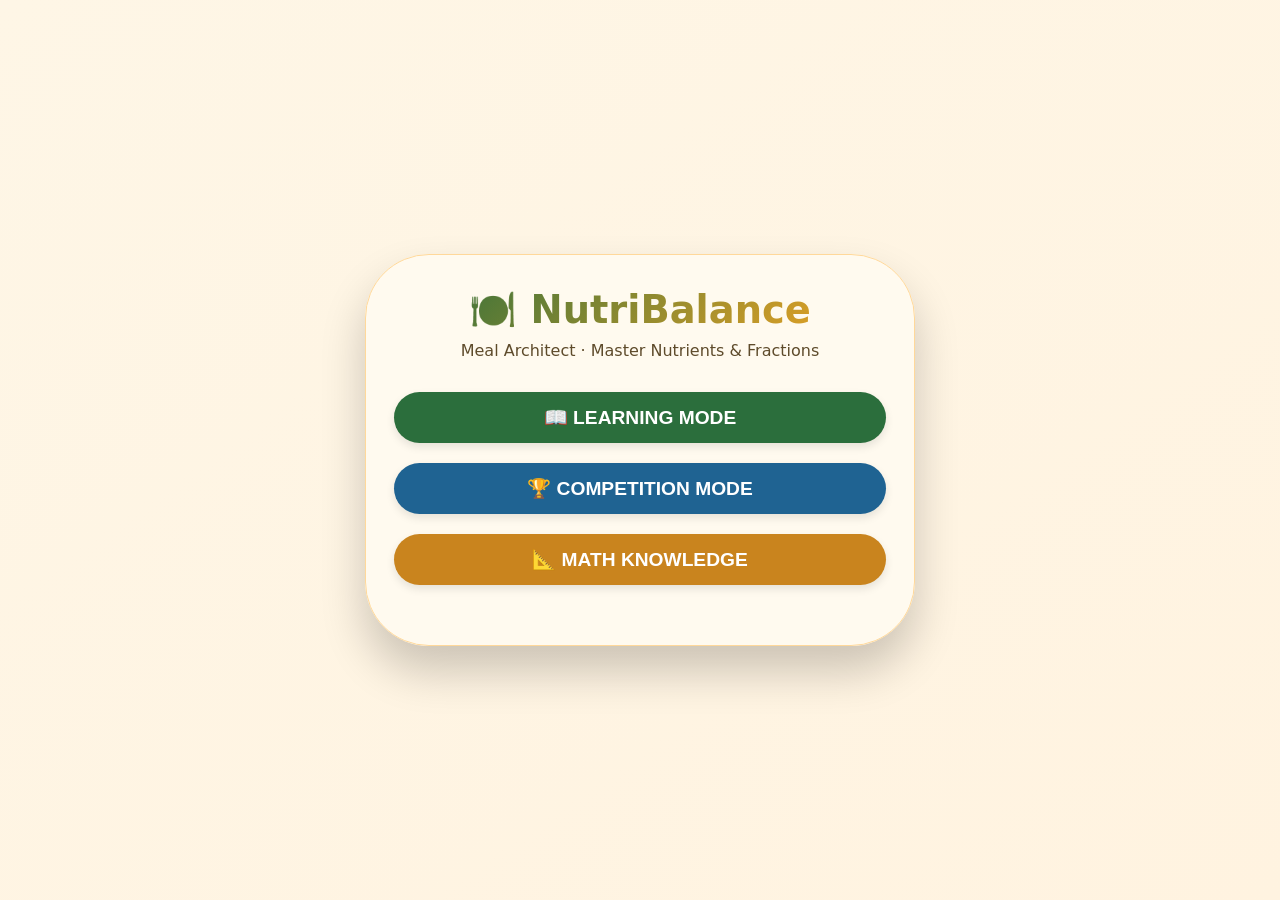
<file: Diet planer/index.html>
<!DOCTYPE html>
<html lang="en">
<head>
    <meta charset="UTF-8">
    <meta name="viewport" content="width=device-width, initial-scale=1.0, user-scalable=no">
    <title>NutriBalance | Meal Architect + Math Hub</title>
    <link rel="stylesheet" href="styles.css">
</head>
<body>

<!-- MENU SCREEN -->
<div id="menuScreen" class="screen menu-screen">
    <div class="menu-card">
        <h1>🍽️ NutriBalance</h1>
        <div class="menu-sub">Meal Architect · Master Nutrients & Fractions</div>
        <div class="menu-buttons">
            <button id="learningModeBtn" class="menu-btn">📖 LEARNING MODE</button>
            <button id="competitionModeBtn" class="menu-btn competition">🏆 COMPETITION MODE</button>
            <button id="knowledgeMenuBtn" class="menu-btn knowledge">📐 MATH KNOWLEDGE</button>
        </div>
        
    </div>
</div>

<!-- GAME CONTAINER -->
<div id="gameContainer" class="screen game-container hidden">
    <div class="top-bar">
        <div class="mode-badge" id="modeBadge">📘 LEARNING MODE</div>
        <button id="quitGameBtn" class="quit-game-btn">Quit Game</button>
    </div>
    <h1>🍽️ NutriBalance · Meal Architect</h1>
    <div class="sub">
        <h4>Rule:</h4> 
        🎯 Total plate capacity = <strong>1000g</strong>. Each part weighs <strong>1000 / totalParts</strong> grams.<br>
        Nutritional values below are <strong>per 100g</strong>. When you add one part, you add that weight × (value/100).<br>
        Drag food onto plate / use +/- to match EXACT protein, carbs & fat! 
    </div>
    <div class="dashboard">
        <div class="stats-panel">
            <div class="target-info">🎯 TARGET NUTRIENTS (exact match)</div>
            <div class="histogram" id="histogramContainer"></div>
        </div>
        <div class="plate-section">
            <button id="hintBtn" class="hint-btn">?</button>
            <div class="plate-title">🍛 YOUR PLATE</div>
            <canvas id="plateCanvas" width="400" height="400" style="width:100%; max-width:280px; height:auto; aspect-ratio:1/1"></canvas>
            <div class="plate-info">
                🍽️ Total parts: <strong id="totalPartsDisplay">6</strong> | Used: <span id="usedParts">0</span>/<span id="maxPartsSpan">6</span>
            </div>
            <div class="parts-control">
                <button id="decreasePartsBtn">−</button>
                <span id="partsValue">6</span>
                <button id="increasePartsBtn">+</button>
            </div>
            <div id="feedbackMsg" class="feedback-inside">✨ Drag food onto plate or use +/- to build your meal.</div>
        </div>
        <div class="food-pool">
            <h3>🥗 Today's Ingredients</h3>
            <div id="foodCardsContainer" class="food-cards"></div>
            <div class="nutrition-table">
                <h4>📊 Nutritional values (per 100g)</h4>
                <table id="nutrientTable"><thead><tr><th>Food</th><th>Protein (g)</th><th>Carbs (g)</th><th>Fat (g)</th></td></thead><tbody id="nutrientTableBody"></tbody></table>
            </div>
            <div class="reset-btn-container">
                <button id="resetLevelBtn" class="reset-btn">🔄 New Level / Reset</button>
            </div>
        </div>
    </div>
</div>

<!-- MATH KNOWLEDGE SCREEN (unchanged) -->
<div id="knowledgeScreen" class="screen knowledge-screen hidden">
    <div class="knowledge-header-bar">
        <h2>📐 Math behind NutriBalance</h2>
        <button id="quitKnowledgeBtn" class="quit-knowledge-btn">🏠 Back to Menu</button>
    </div>
    <div class="knowledge-card">
        <h3>🥧 1. Pie Chart</h3>
        <div class="concept-description">A <strong>pie chart</strong> is a circular graph divided into slices to illustrate numerical proportions...</div>
        <div class="examples-grid">
            <div class="example-box"><div class="example-title">🌍 General Pie Chart: Atmospheric Gases</div><div style="display:flex;flex-direction:column;align-items:center;"><canvas id="generalPieCanvas" width="180" height="180" style="background:#f2e0c0;border-radius:50%;width:180px;height:180px;"></canvas><div id="generalPieLegend" class="pie-legend"></div></div></div>
            <div class="example-box"><div class="example-title">🎮 In NutriBalance: Your Plate</div><div style="display:flex;flex-direction:column;align-items:center;"><canvas id="gamePlateDemo" width="160" height="160" style="background:#f2e0c0;border-radius:50%;width:160px;height:160px;"></canvas><div id="gamePieLegend" class="pie-legend"></div></div></div>
        </div>
        <div class="game-context">🎮 <strong>In NutriBalance:</strong> The plate is a real‑time pie chart...</div>
    </div>
    <div class="knowledge-card">
        <h3>📊 2. Histogram (Bar Chart)</h3>
        <div class="concept-description">A <strong>histogram/bar chart</strong> uses bars to compare quantities...</div>
        <div class="examples-grid">
            <div class="example-box"><div class="example-title">💼 General Histogram (Vertical)</div><div id="generalHistogram" class="vertical-histogram"></div></div>
            <div class="example-box"><div class="example-title">🎮 In NutriBalance: Horizontal Histogram</div><div id="gameHistogramDemo" class="horizontal-histogram"></div></div>
        </div>
        <div class="game-context">🎮 <strong>In the game:</strong> The histogram updates dynamically in horizontal orientation...</div>
    </div>
    <div class="knowledge-card"><h3>🧩 Bonus: Ratio & Fractions</h3><div class="concept-description">After a perfect meal, enter the simplest ratio of portions (e.g., 2:1:3) using GCD.</div><div class="math-highlight" style="background:#e7dcc0;border-radius:28px;padding:16px;">📐 Example: portions [4,2,2] → GCD = 2 → simplified ratio <strong>2:1:1</strong>.</div></div>
</div>
<script src="scripts.js"></script>
</body>
</html>
</file>
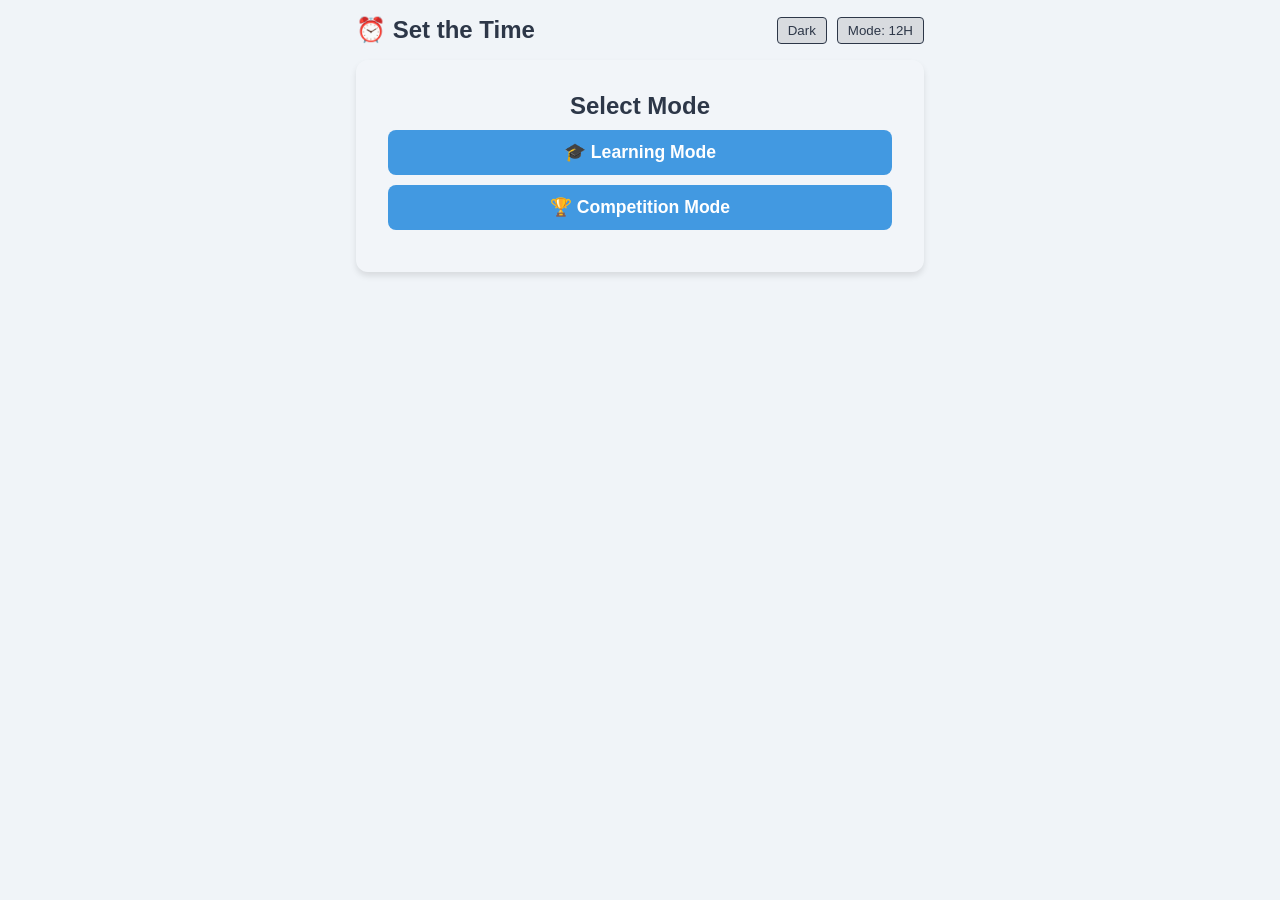
<file: set_the_time/index.html>
<!DOCTYPE html>
<html lang="en">
<head>
    <meta charset="UTF-8">
    <meta name="viewport" content="width=device-width, initial-scale=1.0">
    <title>Set the Time</title>
    <link rel="stylesheet" href="styles.css">
</head>
<body>
    <div class="game-container">
        <header class="game-header">
            <h1>⏰ Set the Time</h1>
            <div class="settings-bar">
                <button id="themeToggle" class="btn-small">Dark</button>
                <button id="formatToggle" class="btn-small">Mode: 12H</button>
            </div>
        </header>

        <!-- Main Menu -->
        <div id="mainMenu" class="screen active">
            <div class="menu-card">
                <h2>Select Mode</h2>
                <button class="btn-primary" onclick="game.startLearningMode()">🎓 Learning Mode</button>
                <button class="btn-primary" onclick="game.startCompetitionMode()">🏆 Competition Mode</button>
                <div class="difficulty-select" id="difficultySelect" style="display:none; margin-top: 15px;">
                    <label>Time Format:</label>
                    <select id="formatSelect">
                        <option value="12">12 Hour (AM/PM)</option>
                        <option value="24">24 Hour</option>
                        <option value="mixed">Mixed Random</option>
                    </select>
                </div>
            </div>
        </div>

        <!-- Game Screen -->
        <div id="gameScreen" class="screen">
            <div class="game-info">
                <span id="modeDisplay">Mode: Learning</span>
                <span id="roundDisplay">Round: 1/10</span>
                <span id="timerDisplay" style="display:none;">Time: 30s</span>
                <span id="scoreDisplay">Score: 0</span>
            </div>

            <div class="instruction-box">
                <div id="targetInstruction" class="instruction">Set the clock to:</div>
                <div id="targetTimeText" class="target-time-display">--:--</div>
            </div>

            <div class="clock-wrapper">
                <canvas id="clockCanvas" width="320" height="320"></canvas>

                <!-- Interactive Sun/Moon Toggle -->
                <div id="ampmToggleContainer" class="ampm-toggle-container">
                    <label class="toggle-label">Set Time of Day</label>
                    <div class="toggle-switch">
                        <input type="checkbox" id="ampmCheckbox">
                        <span class="slider round">
                            
                        </span>
                    </div>
                    <div class="toggle-hint" id="toggleHint">AM / Day</div>
                </div>
            </div>
	    </br>
	    </br>

            <div class="controls">
                <button id="checkBtn" class="btn-success">Check Answer</button>
                <button id="nextBtn" class="btn-primary" style="display:none;">Next Round</button>
                <button id="quitBtn" class="btn-danger">Quit</button>
            </div>

            <div id="feedback" class="feedback"></div>
        </div>

        <!-- Results Screen -->
        <div id="resultsScreen" class="screen">
            <div class="menu-card">
                <h2>Game Over!</h2>
                <p class="final-score">Final Score: <span id="finalScoreVal">0</span></p>
                <p>Correct: <span id="correctCount">0</span>/10</p>
                <button class="btn-primary" onclick="location.reload()">Play Again</button>
            </div>
        </div>
    </div>

    <script src="script.js"></script>
</body>
</html>
</file>
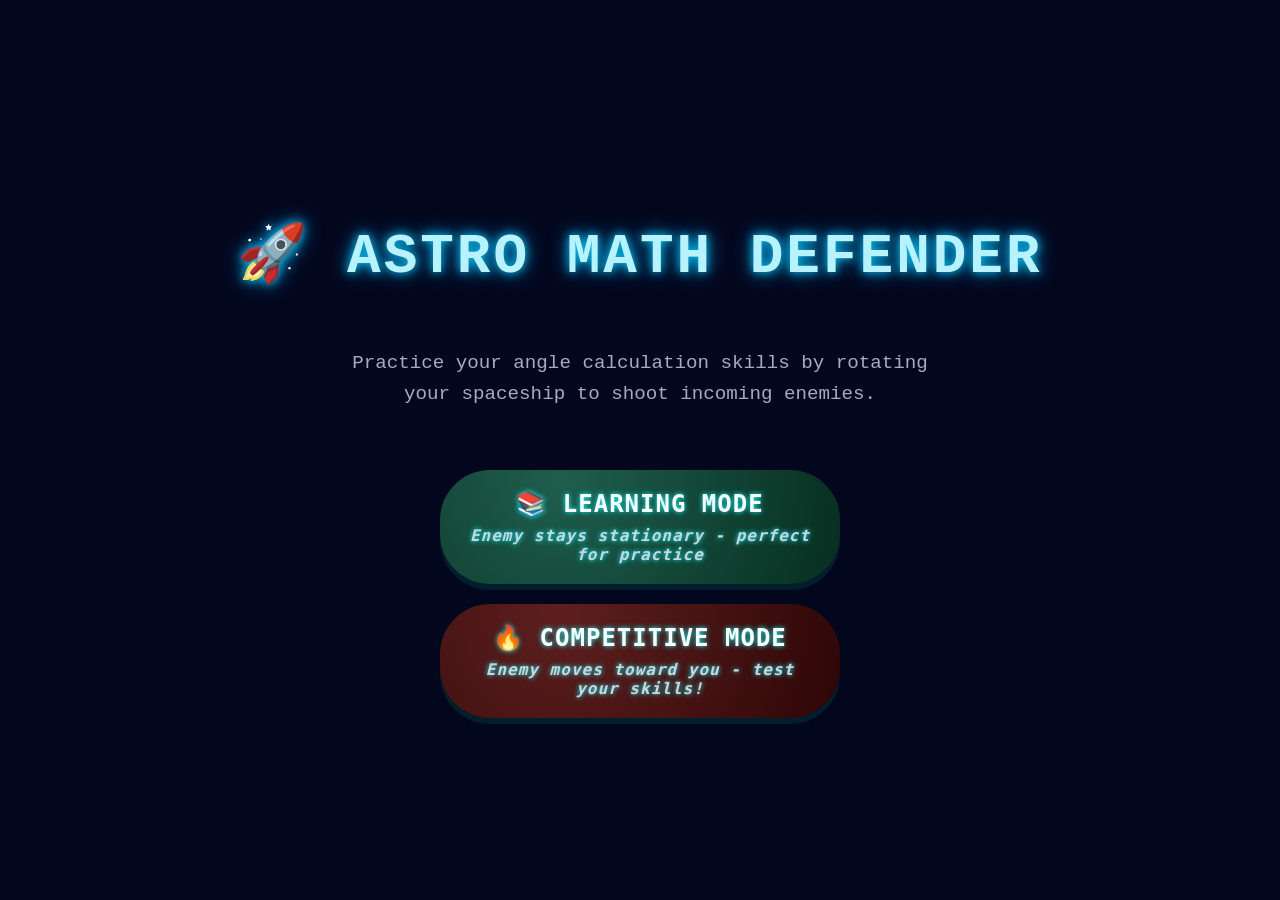
<file: space_fight/index.html>
<!DOCTYPE html>
<html lang="en">
<head>
    <meta charset="UTF-8">
    <meta name="viewport" content="width=device-width, initial-scale=1.0, user-scalable=no, viewport-fit=cover">
    <title>Astro Math Defender | Angle Shooter</title>
    <link rel="stylesheet" href="styles.css">
</head>
<body>
<!-- Main Menu -->
<div class="main-menu" id="mainMenu">
    <h1 class="title">🚀 ASTRO MATH DEFENDER</h1>
    <p class="subtitle">Practice your angle calculation skills by rotating your spaceship to shoot incoming enemies.</p>
    
    <div class="mode-buttons">
        <button id="learningModeBtn" class="mode-btn learning-btn">
            📚 LEARNING MODE
            <div class="mode-description">Enemy stays stationary - perfect for practice</div>
        </button>
        <button id="competitiveModeBtn" class="mode-btn competitive-btn">
            🔥 COMPETITIVE MODE
            <div class="mode-description">Enemy moves toward you - test your skills!</div>
        </button>
    </div>
</div>

<!-- Game Container -->
<div class="game-container" id="gameContainer">
    <!-- Canvas area: fills remaining vertical space -->
    <div class="canvas-wrapper">
        <canvas id="gameCanvas" width="1000" height="700"></canvas>
    </div>

    <!-- Bottom bar with stats - CENTER ALIGNED -->
    <div class="info-panel">
        <div class="stat">🎯 SCORE <span id="scoreValue">0</span></div>
        <div class="stat">🔫 AMMO <span id="ammoValue">6</span></div>
        <div class="angles-row">
            <div class="stat">🛸 SHIP <span id="playerAngleUI">0°</span></div>
            <div class="stat">👾 ENEMY <span id="enemyAngleUI">---</span></div>
        </div>
        <button id="restartButton" class="angle-btn restart-btn">🔄 RESTART</button>
    </div>

    <!-- MCQ Buttons area -->
    <div id="optionsContainer" class="options-area"></div>
    <div id="feedbackMsg"></div>
</div>
<script src="script.js"></script>
</body>
</html>
</file>
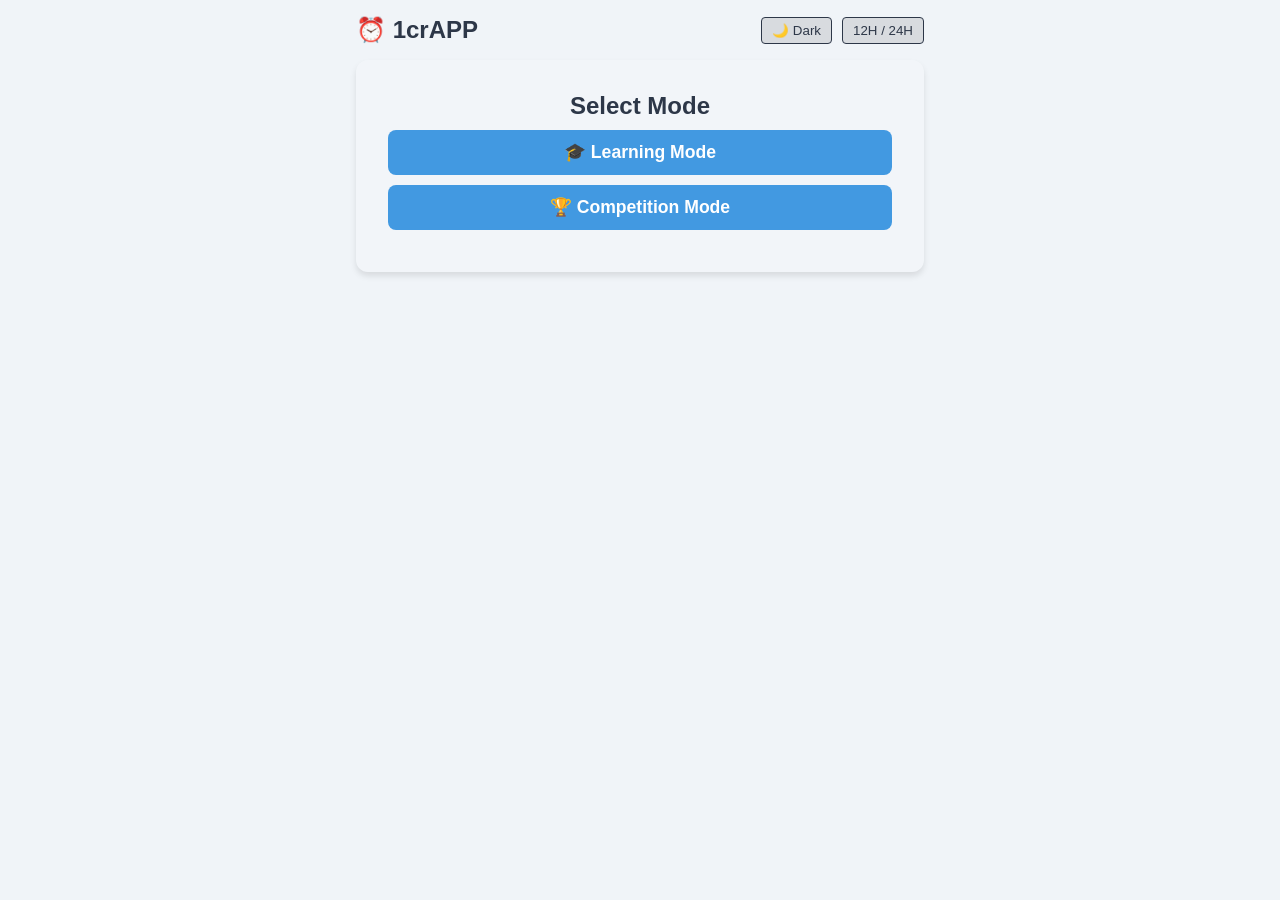
<file: tell_the_time/index.html>
<!DOCTYPE html>
<html lang="en">
<head>
    <meta charset="UTF-8">
    <meta name="viewport" content="width=device-width, initial-scale=1.0">
    <title>1crAPP - Clock Master</title>
    <link rel="stylesheet" href="styles.css">
</head>
<body>
    <div class="game-container">
        <!-- Header -->
        <header class="game-header">
            <h1>⏰ 1crAPP</h1>
            <div class="settings-bar">
                <button id="themeToggle" class="btn-small">🌙 Dark</button>
                <button id="formatToggle" class="btn-small">12H / 24H</button>
            </div>
        </header>

        <!-- Main Menu -->
        <div id="mainMenu" class="screen active">
            <div class="menu-card">
                <h2>Select Mode</h2>
                <button class="btn-primary" onclick="game.startLearningMode()">🎓 Learning Mode</button>
                <button class="btn-primary" onclick="game.startCompetitionMode()">🏆 Competition Mode</button>
                <div class="difficulty-select" id="difficultySelect" style="display:none; margin-top: 15px;">
                    <label>Difficulty:</label>
                    <select id="difficultyLevel">
                        <option value="easy">Easy (Hours & Minutes)</option>
                        <option value="medium">Medium (With Seconds)</option>
                        <option value="hard">Hard (Random & Fast)</option>
                    </select>
                </div>
            </div>
        </div>

        <!-- Game Screen -->
        <div id="gameScreen" class="screen">
            <div class="game-info">
                <span id="modeDisplay">Mode: Learning</span>
                <span id="roundDisplay">Round: 1/10</span>
                <span id="timerDisplay" style="display:none;">Time: 30s</span>
                <span id="scoreDisplay">Score: 0</span>
            </div>

            <div class="clock-wrapper">
                <canvas id="clockCanvas" width="320" height="320"></canvas>
                
                <div class="ampm-indicator-container">
                    <canvas id="skyCanvas" width="200" height="200"></canvas>
                    <div class="direction-label label-e">E</div>
                    <div class="direction-label label-w">W</div>
                    <div id="celestialBody" class="celestial-body">☀️</div>
                </div>
            </div>

            <div id="targetInstruction" class="instruction">Set the clock to:</div>

            <!-- Slider Input Area -->
            <div class="input-area">
                <div class="roller-group">
                    <div class="roller-label">HH</div>
                    <div class="roller-window" id="hourRoller">
                        <div class="roller-highlight"></div>
                        <div class="roller-track"></div>
                    </div>
                </div>
                
                <div class="separator">:</div>

                <div class="roller-group">
                    <div class="roller-label">MM</div>
                    <div class="roller-window" id="minuteRoller">
                        <div class="roller-highlight"></div>
                        <div class="roller-track"></div>
                    </div>
                </div>

                <div class="roller-group" id="ampmGroup" style="display:none;">
                    <div class="roller-label">AM/PM</div>
                    <div class="roller-window" id="ampmRoller">
                        <div class="roller-highlight"></div>
                        <div class="roller-track"></div>
                    </div>
                </div>
            </div>
            <p class="hint">Drag up/down or use mouse wheel</p>

            <div class="controls">
                <button id="checkBtn" class="btn-success">Check Answer</button>
                <button id="nextBtn" class="btn-primary" style="display:none;">Next Round</button>
                <button id="quitBtn" class="btn-danger">Quit</button>
            </div>
            
            <div id="feedback" class="feedback"></div>
        </div>

        <!-- Results Screen -->
        <div id="resultsScreen" class="screen">
            <div class="menu-card">
                <h2>Game Over!</h2>
                <p class="final-score">Final Score: <span id="finalScoreVal">0</span></p>
                <p>Correct: <span id="correctCount">0</span>/10</p>
                <button class="btn-primary" onclick="location.reload()">Play Again</button>
            </div>
        </div>
    </div>

    <script src="script.js"></script>
</body>
</html>
</file>
<file: Diet planer/styles.css>
* {
            user-select: none;
            box-sizing: border-box;
            margin: 0;
            padding: 0;
        }

        body {
            background: #0a0f1e;
            font-family: 'Segoe UI', 'Poppins', system-ui, sans-serif;
            height: 100vh;
            width: 100vw;
            overflow: hidden;
            display: flex;
            justify-content: center;
            align-items: center;
            touch-action: pan-y pinch-zoom;
        }

        /* ---------- COMMON SCREEN STYLES ---------- */
        .screen {
            width: 100%;
            height: 100%;
            overflow-y: auto;
            display: flex;
            flex-direction: column;
            background: #fef9e6;
        }
        .hidden {
            display: none !important;
        }

        /* ---------- MENU SCREEN ---------- */
        .menu-screen {
            background: linear-gradient(145deg, #fef6e6 0%, #fff3e0 100%);
            justify-content: center;
            align-items: center;
        }
        .menu-card {
            background: rgba(255,250,240,0.95);
            backdrop-filter: blur(4px);
            border-radius: 64px;
            padding: 32px 28px;
            max-width: 550px;
            width: 90%;
            text-align: center;
            box-shadow: 0 25px 45px rgba(0,0,0,0.2);
            border: 1px solid #ffd89a;
            margin: auto;
        }
        .menu-card h1 {
            font-size: 2.4rem;
            background: linear-gradient(135deg, #2b6e3c, #f5a623);
            -webkit-background-clip: text;
            background-clip: text;
            color: transparent;
            margin-bottom: 8px;
        }
        .menu-sub {
            color: #5e4b2b;
            margin-bottom: 32px;
            font-weight: 500;
        }
        .menu-buttons {
            display: flex;
            flex-direction: column;
            gap: 20px;
            margin: 28px 0;
        }
        .menu-btn {
            background: #2b6e3c;
            border: none;
            padding: 14px 24px;
            border-radius: 60px;
            font-size: 1.2rem;
            font-weight: bold;
            color: white;
            cursor: pointer;
            transition: 0.1s;
            box-shadow: 0 4px 8px rgba(0,0,0,0.1);
        }
        .menu-btn:active { transform: scale(0.97); }
        .menu-btn.knowledge {
            background: #c9841e;
        }
        .menu-btn.competition {
            background: #1f6392;
        }
        .info-note {
            margin-top: 24px;
            font-size: 0.8rem;
            color: #886e44;
        }

        /* ---------- GAME CONTAINER (shared for learning/competition) ---------- */
        .game-container {
            padding: 16px 24px;
            gap: 16px;
            position: relative;
        }
        .top-bar {
            display: flex;
            justify-content: space-between;
            align-items: center;
            margin-bottom: 8px;
        }
        .quit-game-btn {
            background: #d48c54;
            border: none;
            padding: 8px 20px;
            border-radius: 40px;
            font-weight: bold;
            color: white;
            font-size: 1rem;
            cursor: pointer;
            box-shadow: 0 2px 5px rgba(0,0,0,0.2);
        }
        .mode-badge {
            background: #f5e2c1;
            padding: 6px 18px;
            border-radius: 60px;
            font-weight: bold;
            color: #8b5a2b;
        }
        .dashboard {
            display: flex;
            flex-wrap: wrap;
            gap: 20px;
            flex: 1;
            min-height: 0;
        }
        .stats-panel {
            flex: 1.2;
            min-width: 260px;
            background: #fef2e2;
            border-radius: 32px;
            padding: 18px;
            box-shadow: 0 4px 12px rgba(0,0,0,0.1);
            overflow-y: auto;
            display: flex;
            flex-direction: column;
        }
        .plate-section {
            flex: 1.2;
            min-width: 280px;
            background: #fff6e8;
            border-radius: 40px;
            padding: 16px;
            box-shadow: 0 4px 12px rgba(0,0,0,0.1);
            text-align: center;
            display: flex;
            flex-direction: column;
            align-items: center;
            position: relative;
        }
        .plate-title {
            font-weight: bold;
            font-size: 1.2rem;
            margin-bottom: 12px;
            color: #4a2e1e;
        }
        .hint-btn {
            position: absolute;
            top: 12px;
            right: 16px;
            background: #ffbb77;
            border: none;
            width: 30px;
            height: 30px;
            border-radius: 50%;
            font-size: 1.1rem;
            font-weight: bold;
            cursor: pointer;
            color: #4a2e1e;
            display: flex;
            align-items: center;
            justify-content: center;
            box-shadow: 0 2px 5px rgba(0,0,0,0.2);
        }
        canvas#plateCanvas {
            background: #f2e0c0;
            border-radius: 50%;
            box-shadow: 0 8px 20px rgba(0,0,0,0.2);
            width: 100%;
            max-width: 280px;
            height: auto;
            cursor: default;
            touch-action: none;
        }
        .plate-info {
            margin-top: 12px;
            font-size: 0.85rem;
            background: #e9dfc7;
            display: inline-block;
            padding: 4px 16px;
            border-radius: 30px;
            color: #3c2a1f;
        }
        .parts-control {
            display: flex;
            align-items: center;
            justify-content: center;
            gap: 12px;
            margin-top: 12px;
            background: #f0e5d2;
            border-radius: 60px;
            padding: 4px 12px;
        }
        .parts-control button {
            background: #ffbb77;
            border: none;
            width: 34px;
            height: 34px;
            font-size: 1.3rem;
            font-weight: bold;
            border-radius: 40px;
            cursor: pointer;
            color: #4a2e1e;
        }
        .parts-control span {
            font-weight: bold;
            font-size: 1.2rem;
            min-width: 36px;
        }
        .feedback-inside {
            margin-top: auto;
            text-align: center;
            font-weight: bold;
            background: #e7dbbc;
            padding: 6px 12px;
            border-radius: 30px;
            font-size: 0.8rem;
            width: 100%;
            max-width: 260px;
        }
        .food-pool {
            flex: 1.8;
            min-width: 280px;
            background: #fffaf0;
            border-radius: 32px;
            padding: 16px;
            box-shadow: 0 4px 12px rgba(0,0,0,0.1);
            display: flex;
            flex-direction: column;
            overflow-y: auto;
        }
        .nutrition-table {
            background: #f3ecd8;
            border-radius: 20px;
            padding: 12px;
            margin-bottom: 16px;
            font-size: 0.8rem;
        }
        .nutrition-table table {
            width: 100%;
            border-collapse: collapse;
        }
        .nutrition-table th, .nutrition-table td {
            padding: 6px 4px;
            text-align: center;
            border-bottom: 1px solid #c9b78b;
        }
        .food-cards {
            display: grid;
            grid-template-columns: repeat(3, minmax(0, 1fr));
            gap: 12px;
            width: 100%;
            margin: 12px 0 8px 0;
        }
        .card {
            background: #fff2e0;
            border-radius: 28px;
            padding: 8px 6px;
            box-shadow: 0 4px 10px rgba(0,0,0,0.08);
            cursor: grab;
            transition: 0.1s;
            border: 1px solid rgba(0,0,0,0.05);
            touch-action: none;
            text-align: center;
            display: flex;
            flex-direction: column;
            min-width: 0;
            overflow: hidden;
        }
        .card h3 {
            margin: 0 0 5px 0;
            font-size: clamp(0.8rem, 3.5vw, 1rem);
            font-weight: 800;
            white-space: nowrap;
            overflow-x: hidden;
            text-overflow: ellipsis;
        }
        .portion-control {
            display: flex;
            align-items: center;
            justify-content: center;
            gap: 4px;
            background: rgba(255,255,240,0.8);
            border-radius: 40px;
            padding: 4px;
            flex-wrap: nowrap;
            flex-shrink: 1;
            min-width: 0;
        }
        .portion-btn {
            background: #ffbb77;
            border: none;
            width: 28px;
            height: 28px;
            font-size: 1rem;
            font-weight: bold;
            border-radius: 40px;
            cursor: pointer;
            color: #4a2e1e;
            flex-shrink: 0;
            transition: 0.1s;
        }
        .portion-btn:active {
            transform: scale(0.94);
        }
        .portion-value {
            font-weight: bold;
            font-size: 1rem;
            min-width: 28px;
            text-align: center;
            flex-shrink: 1;
            overflow: hidden;
            text-overflow: ellipsis;
        }
        .drag-ghost {
            position: fixed;
            z-index: 9999;
            width: 120px;
            padding: 8px;
            background: rgba(255,255,240,0.85);
            border-radius: 28px;
            box-shadow: 0 4px 12px rgba(0,0,0,0.3);
            pointer-events: none;
            opacity: 0.7;
            text-align: center;
        }
        .target-info {
            background: #d9e3c6;
            border-radius: 24px;
            padding: 6px 12px;
            margin-bottom: 16px;
            text-align: center;
            font-weight: bold;
        }
        .histogram {
            margin: 12px 0;
            flex: 1;
        }
        .bar-item {
            margin-bottom: 3px;
        }
        .bar-label {
            display: flex;
            justify-content: space-between;
            font-weight: bold;
            margin-bottom: 4px;
            font-size: 0.85rem;
        }
        .bar-bg {
            background: #ddd2bc;
            border-radius: 30px;
            height: 28px;
            overflow: hidden;
            position: relative;
        }
        .bar-fill {
            background: #4caf50;
            width: 0%;
            height: 100%;
            transition: width 0.2s ease;
        }
        .bar-overflow {
            background: #e34234;
            height: 100%;
            transition: width 0.2s ease;
        }
        .reset-btn-container {
            margin-top: auto;
            text-align: center;
            padding-top: 16px;
        }
        button {
            background: #2b6e3c;
            border: none;
            padding: 10px 20px;
            border-radius: 40px;
            color: white;
            font-weight: bold;
            cursor: pointer;
            font-size: 1rem;
        }
        .reset-btn {
            background: #8b5a2b;
            width: 80%;
            max-width: 220px;
        }

        /* ---------- KNOWLEDGE SCREEN (unchanged) ---------- */
        .knowledge-screen {
            background: #fffaf0;
            padding: 30px 20px;
            overflow-y: auto;
        }
        .knowledge-header-bar {
            display: flex;
            justify-content: space-between;
            align-items: center;
            margin-bottom: 28px;
            padding-bottom: 12px;
            border-bottom: 2px solid #f0e0c0;
        }
        .knowledge-header-bar h2 {
            font-size: 1.8rem;
            color: #4b6e3b;
        }
        .quit-knowledge-btn {
            background: #b97f3a;
            padding: 8px 24px;
            border-radius: 40px;
            border: none;
            color: white;
            font-weight: bold;
            cursor: pointer;
        }
        .knowledge-card {
            background: #fef7e8;
            border-radius: 48px;
            padding: 24px 28px;
            margin-bottom: 32px;
            box-shadow: 0 6px 14px rgba(0,0,0,0.05);
            border: 1px solid #f5e2c1;
        }
        .knowledge-card h3 {
            font-size: 1.5rem;
            color: #a5611a;
            margin-bottom: 16px;
            display: flex;
            align-items: center;
            gap: 12px;
        }
        .concept-description {
            font-size: 1rem;
            line-height: 1.5;
            color: #2d3e1f;
            margin-bottom: 20px;
        }
        .examples-grid {
            display: flex;
            flex-wrap: wrap;
            gap: 30px;
            margin: 20px 0;
        }
        .example-box {
            flex: 1;
            min-width: 240px;
            background: #faf0df;
            border-radius: 32px;
            padding: 18px;
            box-shadow: 0 2px 8px rgba(0,0,0,0.05);
        }
        .example-title {
            font-weight: bold;
            font-size: 1.1rem;
            margin-bottom: 12px;
            text-align: center;
            color: #5a3e1f;
        }
        .pie-legend {
            display: flex;
            flex-wrap: wrap;
            justify-content: center;
            gap: 12px;
            margin-top: 12px;
        }
        .legend-item {
            display: flex;
            align-items: center;
            gap: 6px;
            background: #fff6e8;
            padding: 4px 12px;
            border-radius: 40px;
            font-size: 0.75rem;
        }
        .color-box {
            width: 18px;
            height: 18px;
            border-radius: 18px;
        }
        .game-context {
            background: #e9dfc7;
            border-radius: 28px;
            padding: 16px;
            margin-top: 20px;
            font-style: italic;
            border-left: 6px solid #f5a623;
        }
        .vertical-histogram {
            display: flex;
            flex-wrap: wrap;
            justify-content: center;
            gap: 15px;
            margin: 15px 0;
        }
        .v-bar-item {
            text-align: center;
            width: 70px;
        }
        .v-bar-bg {
            background: #ddd2bc;
            height: 130px;
            width: 45px;
            margin: 0 auto;
            border-radius: 12px;
            position: relative;
            overflow: hidden;
        }
        .v-bar-fill {
            background: #4caf50;
            width: 100%;
            position: absolute;
            bottom: 0;
        }
        .v-bar-label {
            margin-top: 6px;
            font-weight: bold;
            font-size: 0.7rem;
        }
        .salary-value {
            font-size: 0.65rem;
            color: #5a4a2e;
        }
        .horizontal-histogram {
            width: 100%;
            margin: 12px 0;
        }
        .hist-row {
            margin-bottom: 16px;
        }
        .hist-label {
            display: flex;
            justify-content: space-between;
            font-weight: bold;
            margin-bottom: 4px;
            font-size: 0.85rem;
        }
        .hist-bar-container {
            background: #ddd2bc;
            border-radius: 30px;
            height: 28px;
            overflow: hidden;
            position: relative;
        }
        .hist-green {
            background: #4caf50;
            height: 100%;
            width: 0%;
        }
        .hist-target-line {
            position: absolute;
            top: 0;
            width: 3px;
            height: 100%;
            background-color: #ff0000;
            pointer-events: none;
            transform: translateX(-50%);
        }
        .hist-note {
            font-size: 0.7rem;
            margin-top: 4px;
            text-align: right;
        }
        .modal {
            display: none;
            position: fixed;
            top: 0; left: 0;
            width: 100%; height: 100%;
            background: rgba(0,0,0,0.7);
            justify-content: center;
            align-items: center;
            z-index: 2000;
        }
        .modal-content {
            background: #fff7e8;
            max-width: 400px;
            border-radius: 40px;
            padding: 24px;
            text-align: center;
        }
        @media (max-width: 550px) {
            .food-cards { gap: 8px; }
            .card { padding: 6px 4px; }
            .card h3 { font-size: 0.7rem; white-space: normal; line-height: 1.2; }
            .portion-btn { width: 24px; height: 24px; font-size: 0.9rem; }
            .portion-value { font-size: 0.85rem; min-width: 22px; }
            .portion-control { gap: 2px; padding: 2px; }
        }
        @media (max-width: 420px) {
            .portion-btn { width: 22px; height: 22px; font-size: 0.8rem; }
            .portion-value { font-size: 0.75rem; min-width: 20px; }
        }
        @media (max-width: 800px) {
            .game-container { padding: 12px; }
            .knowledge-card { padding: 16px; }
            .v-bar-item { width: 55px; }
            .v-bar-bg { width: 35px; height: 120px; }
        }
</file>
<file: set_the_time/styles.css>
:root {
    --bg-color: #f0f4f8;
    --text-color: #2d3748;
    --clock-face: #ffffff;
    --clock-border: #4a5568;
    --hand-hour: #2d3748;
    --hand-minute: #4299e1;
    --btn-primary: #4299e1;
    --btn-hover: #3182ce;
    --success: #48bb78;
    --danger: #f56565;
}

[data-theme="dark"] {
    --bg-color: #1a202c;
    --text-color: #f7fafc;
    --clock-face: #2d3748;
    --clock-border: #718096;
    --hand-hour: #f7fafc;
    --hand-minute: #63b3ed;
}

* {
    box-sizing: border-box;
    margin: 0;
    padding: 0;
    font-family: 'Segoe UI', Tahoma, Geneva, Verdana, sans-serif;
    user-select: none;
}

body {
    background-color: var(--bg-color);
    color: var(--text-color);
    display: flex;
    flex-direction: column;
    align-items: center;
    min-height: 100vh;
    transition: background 0.3s, color 0.3s;
}

.game-container {
    width: 100%;
    max-width: 600px;
    padding: 1rem;
    text-align: center;
}

header {
    display: flex;
    justify-content: space-between;
    align-items: center;
    margin-bottom: 1rem;
}
h1 {
    font-size: 1.5rem;
}
.settings-bar {
    display: flex;
    gap: 10px;
}

.btn-small {
    padding: 5px 10px;
    background: rgba(0, 0, 0, 0.1);
    border: 1px solid var(--text-color);
    border-radius: 4px;
    cursor: pointer;
    color: var(--text-color);
}

.screen {
    display: none;
    animation: fadeIn 0.3s ease;
}
.screen.active {
    display: block;
}

@keyframes fadeIn {
    from { opacity: 0; }
    to { opacity: 1; }
}

.menu-card {
    background: rgba(255, 255, 255, 0.1);
    padding: 2rem;
    border-radius: 12px;
    box-shadow: 0 4px 6px rgba(0, 0, 0, 0.1);
}

.btn-primary,
.btn-success,
.btn-danger {
    display: block;
    width: 100%;
    padding: 12px;
    margin: 10px 0;
    border: none;
    border-radius: 8px;
    font-size: 1.1rem;
    font-weight: bold;
    cursor: pointer;
    transition: transform 0.1s;
}
.btn-primary { background: var(--btn-primary); color: white; }
.btn-success { background: var(--success); color: white; }
.btn-danger { background: var(--danger); color: white; }
button:active { transform: scale(0.98); }

.game-info {
    display: flex;
    justify-content: space-between;
    font-size: 0.9rem;
    font-weight: bold;
    margin-bottom: 10px;
    padding: 0 10px;
    flex-wrap: wrap;
    gap: 8px;
}

.instruction-box {
    margin: 10px 0 20px 0;
    padding: 15px;
    background: rgba(0, 0, 0, 0.05);
    border-radius: 8px;
}

.instruction {
    font-size: 1rem;
    margin-bottom: 5px;
    opacity: 0.8;
}
.target-time-display {
    font-size: 2.5rem;
    font-weight: 800;
    color: var(--btn-primary);
    font-variant-numeric: tabular-nums;
}

.clock-wrapper {
    position: relative;
    width: 320px;
    height: 400px;
    margin: 0 auto;
    display: flex;
    flex-direction: column;
    align-items: center;
    justify-content: flex-start;
    padding-top: 10px;
}

canvas {
    border-radius: 50%;
    background: var(--clock-face);
    box-shadow: 0 10px 20px rgba(0, 0, 0, 0.2);
    border: 8px solid var(--clock-border);
    cursor: grab;
    touch-action: none;
    z-index: 10;
}
canvas:active { cursor: grabbing; }

.ampm-toggle-container {
    margin-top: 25px;
    display: flex;
    flex-direction: column;
    align-items: center;
    gap: 10px;
    z-index: 20;
    pointer-events: auto;
}

.toggle-label { font-size: 0.9rem; font-weight: bold; }

.toggle-switch {
    position: relative;
    display: inline-block;
    width: 80px;
    height: 38px;
    pointer-events: auto;
}

.toggle-switch input {
    opacity: 0;
    width: 100%;
    height: 100%;
    position: absolute;
    top: 0;
    left: 0;
    z-index: 5;
    cursor: pointer;
    margin: 0;
}

.slider {
    position: absolute;
    cursor: pointer;
    top: 0;
    left: 0;
    right: 0;
    bottom: 0;
    background-color: #f9c74f;
    transition: .4s;
    border-radius: 34px;
    display: flex;
    align-items: center;
    justify-content: space-between;
    padding: 0 10px;
    font-size: 20px;
    pointer-events: none;
}

.slider:before {
    position: absolute;
    content: "";
    height: 30px;
    width: 30px;
    left: 4px;
    bottom: 4px;
    background-color: white;
    transition: .4s;
    border-radius: 50%;
    z-index: 2;
    pointer-events: none;
}

input:checked+.slider { background-color: #2d3748; }
input:checked+.slider:before { transform: translateX(42px); }

.icon-sun,
.icon-moon { z-index: 1; pointer-events: none; }
.icon-sun { opacity: 1; }
.icon-moon { opacity: 0.6; }
input:checked+.slider .icon-sun { opacity: 0.5; }
input:checked+.slider .icon-moon { opacity: 1; }

.toggle-hint { font-size: 0.85rem; opacity: 0.8; font-weight: 600; }

.controls {
    display: flex;
    gap: 10px;
    margin-top: 30px;
    width: 100%;
    max-width: 400px;
    margin-left: auto;
    margin-right: auto;
}
.controls button { flex: 1; }

.feedback {
    margin-top: 20px;
    font-size: 1.2rem;
    font-weight: bold;
    min-height: 1.5em;
}
.feedback.correct { color: var(--success); }
.feedback.incorrect { color: var(--danger); }

@media (max-width: 500px) {
    .clock-wrapper { width: 260px; height: 360px; }
    canvas { width: 260px; height: 260px; }
    .target-time-display { font-size: 2rem; }
    .toggle-switch { width: 70px; height: 34px; }
    .slider:before { height: 26px; width: 26px; }
    input:checked+.slider:before { transform: translateX(36px); }
}
</file>
<file: space_fight/styles.css>
* {
            user-select: none;
            -webkit-tap-highlight-color: transparent;
            box-sizing: border-box;
        }

        body {
            margin: 0;
            padding: 0;
            background: #03071e;
            font-family: 'Segoe UI', 'Orbitron', 'Courier New', monospace;
            height: 100vh;
            display: flex;
            flex-direction: column;
            overflow: hidden;
        }

        /* Main menu styling */
        .main-menu {
            display: flex;
            flex-direction: column;
            justify-content: center;
            align-items: center;
            background: #03071e;
            height: 100%;
            z-index: 10;
            text-align: center;
            padding: 20px;
        }

        .title {
            font-size: clamp(2rem, 5vw, 3.5rem);
            color: #b9f2ff;
            text-shadow: 0 0 10px #00ccff, 0 0 20px #0088cc;
            margin-bottom: 40px;
            letter-spacing: 3px;
        }

        .subtitle {
            color: #a0aec0;
            font-size: clamp(1rem, 3vw, 1.2rem);
            margin-bottom: 60px;
            max-width: 600px;
            line-height: 1.6;
        }

        .mode-buttons {
            display: flex;
            flex-direction: column;
            gap: 20px;
            width: 100%;
            max-width: 400px;
        }

        .mode-btn {
            background: radial-gradient(circle at 30% 10%, #1f4e6e, #06212e);
            border: none;
            color: white;
            font-size: clamp(1.2rem, 4vw, 1.5rem);
            font-weight: bold;
            font-family: 'Orbitron', monospace;
            padding: 20px;
            border-radius: 50px;
            cursor: pointer;
            box-shadow: 0 6px 0 #001e2c;
            transition: all 0.1s linear;
            text-shadow: 0 0 5px cyan;
            letter-spacing: 1px;
            touch-action: manipulation;
            text-align: center;
        }

        .mode-btn:hover {
            transform: translateY(-3px);
            box-shadow: 0 9px 0 #001e2c;
        }

        .mode-btn:active {
            transform: translateY(3px);
            box-shadow: 0 3px 0 #001e2c;
        }

        .learning-btn {
            background: radial-gradient(circle at 30% 10%, #1f5e4e, #062e1f);
        }

        .competitive-btn {
            background: radial-gradient(circle at 30% 10%, #5e1f1f, #2e0606);
        }

        .mode-description {
            color: #cbd5e0;
            font-size: clamp(0.9rem, 2.5vw, 1rem);
            margin-top: 8px;
            font-style: italic;
        }

        /* Main container fills the screen and uses flex column */
        .game-container {
            display: none; /* Hidden by default until mode is selected */
            flex-direction: column;
            background: #000000aa;
            backdrop-filter: blur(2px);
            height: 100%;
            width: 100%;
            max-width: none;
            padding: 12px 12px 8px 12px;
            gap: 10px;
        }

        /* Canvas area: takes all remaining space */
        .canvas-wrapper {
            flex: 1;
            position: relative;
    	    min-width: 300px;   /* or any pixel value – protractor won't get smaller than this */
    	    min-height: 300px;  /* proportional to 1000x700 aspect ratio */
    	    
            background: #03001C;
            border-radius: 24px;
            overflow: hidden;
            box-shadow: 0 0 0 2px #2a6f8f, 0 8px 20px rgba(0,0,0,0.5);
        }

        canvas {
            display: block;
            width: 100%;
            height: 100%;
            object-fit: contain;
            background: #03001C;
        }

        /* Bottom bar (info panel) - CENTER ALIGNED */
        .info-panel {
            display: flex;
            justify-content: center;
            align-items: center;
            flex-wrap: wrap;
            background: #071a2be6;
            backdrop-filter: blur(8px);
            padding: 8px 16px;
            border-radius: 60px;
            color: #b9f2ff;
            text-shadow: 0 0 4px #00ccff;
            font-weight: bold;
            gap: 16px;
            border: 1px solid #3fa7c6;
            margin: 0;
        }

        .stat {
            background: #02131f;
            padding: 4px 14px;
            border-radius: 32px;
            font-size: clamp(0.7rem, 4vw, 1rem);
            font-family: monospace;
            letter-spacing: 1px;
            white-space: nowrap;
        }

        .stat span {
            color: #f5d742;
            font-weight: bold;
            font-size: clamp(0.9rem, 5vw, 1.3rem);
            margin-left: 6px;
        }

        .angles-row {
            display: flex;
            gap: 12px;
            background: #00000080;
            padding: 4px 14px;
            border-radius: 40px;
            flex-wrap: wrap;
            justify-content: center;
        }

        .options-area {
            display: flex;
            flex-wrap: wrap;
            justify-content: center;
            gap: 12px;
            background: #030f1ad9;
            padding: 12px 12px;
            border-radius: 48px;
            backdrop-filter: blur(5px);
            margin: 0;
        }

        .angle-btn {
            background: radial-gradient(circle at 30% 10%, #1f4e6e, #06212e);
            border: none;
            color: white;
            font-size: clamp(1.1rem, 5vw, 1.7rem);
            font-weight: bold;
            font-family: 'Orbitron', monospace;
            min-width: 65px;
            padding: 8px 12px;
            border-radius: 50px;
            cursor: pointer;
            box-shadow: 0 4px 0 #001e2c;
            transition: all 0.08s linear;
            text-shadow: 0 0 5px cyan;
            letter-spacing: 1px;
            touch-action: manipulation;
            flex: 0 1 auto;
        }

        .angle-btn:active {
            transform: translateY(3px);
            box-shadow: 0 1px 0 #001e2c;
        }

        .restart-btn {
            background: #c23b22;
            box-shadow: 0 4px 0 #641e0e;
            font-size: clamp(0.8rem, 3.5vw, 1rem);
            padding: 6px 18px;
            white-space: nowrap;
        }

        #feedbackMsg {
            text-align: center;
            font-family: monospace;
            font-weight: bold;
            margin-top: 6px;
            margin-bottom: 2px;
            min-height: 36px;
            color: #aaf0ff;
            font-size: clamp(0.7rem, 3.5vw, 0.9rem);
            padding: 0 8px;
        }

        @media (max-width: 600px) {
            .info-panel {
                padding: 6px 12px;
                gap: 10px;
            }
            .stat {
                padding: 3px 10px;
                font-size: 0.7rem;
            }
            .angle-btn {
                min-width: 55px;
                padding: 6px 8px;
                font-size: 1rem;
            }
            .options-area {
                gap: 8px;
                padding: 10px 8px;
            }
        }

        @media (max-width: 450px) {
            .angles-row {
                gap: 6px;
                padding: 3px 10px;
            }
            .stat span {
                font-size: 0.9rem;
            }
            .angle-btn {
                min-width: 50px;
                font-size: 0.9rem;
            }
        }
</file>
<file: tell_the_time/styles.css>
:root {
    --bg-color: #f0f4f8;
    --text-color: #2d3748;
    --clock-face: #ffffff;
    --clock-border: #4a5568;
    --hand-hour: #2d3748;
    --hand-minute: #4299e1;
    --hand-second: #f56565;
    --roller-bg: #1a202c;
    --roller-text: #ffffff;
    --roller-highlight: #48bb78;
    --btn-primary: #4299e1;
    --btn-hover: #3182ce;
    --item-height: 50px;
}

[data-theme="dark"] {
    --bg-color: #1a202c;
    --text-color: #f7fafc;
    --clock-face: #2d3748;
    --clock-border: #718096;
    --hand-hour: #f7fafc;
    --hand-minute: #63b3ed;
    --hand-second: #fc8181;
    --roller-bg: #000000;
    --roller-text: #e2e8f0;
}

* { box-sizing: border-box; margin: 0; padding: 0; font-family: 'Segoe UI', Tahoma, Geneva, Verdana, sans-serif; user-select: none; }

body {
    background-color: var(--bg-color);
    color: var(--text-color);
    display: flex;
    flex-direction: column;
    align-items: center;
    min-height: 100vh;
    transition: background 0.3s, color 0.3s;
}

.game-container { width: 100%; max-width: 600px; padding: 1rem; text-align: center; }

header { display: flex; justify-content: space-between; align-items: center; margin-bottom: 1rem; }
h1 { font-size: 1.5rem; }
.settings-bar { display: flex; gap: 10px; }

.btn-small {
    padding: 5px 10px;
    background: rgba(0,0,0,0.1);
    border: 1px solid var(--text-color);
    border-radius: 4px;
    cursor: pointer;
    color: var(--text-color);
}

.screen { display: none; animation: fadeIn 0.3s ease; }
.screen.active { display: block; }

@keyframes fadeIn { from { opacity: 0; } to { opacity: 1; } }

.menu-card {
    background: rgba(255,255,255,0.1);
    padding: 2rem;
    border-radius: 12px;
    box-shadow: 0 4px 6px rgba(0,0,0,0.1);
}

.btn-primary, .btn-success, .btn-danger {
    display: block;
    width: 100%;
    padding: 12px;
    margin: 10px 0;
    border: none;
    border-radius: 8px;
    font-size: 1.1rem;
    font-weight: bold;
    cursor: pointer;
    transition: transform 0.1s;
}
.btn-primary { background: var(--btn-primary); color: white; }
.btn-success { background: #48bb78; color: white; }
.btn-danger { background: #f56565; color: white; }
button:active { transform: scale(0.98); }

.game-info {
    display: flex;
    justify-content: space-between;
    font-size: 0.9rem;
    font-weight: bold;
    margin-bottom: 10px;
    padding: 0 10px;
}

.clock-wrapper {
    position: relative;
    width: 320px;
    height: 320px;
    margin: 0 auto 20px auto;
    display: flex;
    justify-content: center;
    align-items: center;
}

canvas#clockCanvas {
    border-radius: 50%;
    background: var(--clock-face);
    box-shadow: 0 10px 20px rgba(0,0,0,0.2);
    border: 8px solid var(--clock-border);
}

.ampm-indicator-container {
    position: absolute;
    left: 360px;
    top: 50%;
    transform: translateY(-50%);
    width: 200px;
    height: 200px;
    pointer-events: none;
}

#skyCanvas {
    width: 100%;
    height: 100%;
}

.direction-label {
    position: absolute;
    top: 50%;
    transform: translateY(-50%);
    font-weight: bold;
    font-size: 1.2rem;
    color: var(--text-color);
    opacity: 0.7;
}

.label-e { right: -20px; }
.label-w { left: -20px; }

.celestial-body {
    position: absolute;
    font-size: 2rem;
    transition: all 0.5s ease-out;
    width: 40px;
    height: 40px;
    display: flex;
    align-items: center;
    justify-content: center;
    will-change: top, left;
}

.input-area {
    display: flex;
    justify-content: center;
    align-items: center;
    gap: 15px;
    margin: 20px 0;
    background: var(--roller-bg);
    padding: 15px;
    border-radius: 12px;
    color: var(--roller-text);
}

.roller-group { display: flex; flex-direction: column; align-items: center; }
.roller-label { font-size: 0.8rem; margin-bottom: 5px; opacity: 0.7; }

.roller-window {
    position: relative;
    width: 60px;
    height: 150px;
    overflow: hidden;
    background: rgba(255,255,255,0.05);
    border-radius: 8px;
    cursor: grab;
}
.roller-window:active { cursor: grabbing; }

.roller-highlight {
    position: absolute;
    top: 50%;
    left: 0;
    width: 100%;
    height: var(--item-height);
    transform: translateY(-50%);
    background: rgba(72, 187, 120, 0.2);
    border-top: 1px solid var(--roller-highlight);
    border-bottom: 1px solid var(--roller-highlight);
    pointer-events: none;
    z-index: 2;
}

.roller-track {
    position: absolute;
    top: 0;
    left: 0;
    width: 100%;
    will-change: transform;
}

.roller-item {
    height: var(--item-height);
    display: flex;
    align-items: center;
    justify-content: center;
    font-size: 1.5rem;
    font-weight: bold;
    color: var(--roller-text);
    opacity: 0.4;
    transition: opacity 0.2s, transform 0.2s;
}

.roller-item.active {
    opacity: 1;
    transform: scale(1.2);
    color: var(--roller-highlight);
    text-shadow: 0 0 10px rgba(72, 187, 120, 0.4);
}

.separator { font-size: 2rem; font-weight: bold; padding-top: 20px; }
.hint { font-size: 0.8rem; opacity: 0.6; margin-top: 5px; }

.controls { display: flex; gap: 10px; margin-top: 20px; }
.controls button { flex: 1; }

.feedback {
    margin-top: 15px;
    font-size: 1.2rem;
    font-weight: bold;
    min-height: 1.5em;
}
.feedback.correct { color: #48bb78; }
.feedback.incorrect { color: #f56565; }

.instruction { font-size: 1.1rem; margin-bottom: 10px; font-weight: 600; }

@media (max-width: 650px) {
    .clock-wrapper { flex-direction: column; height: auto; }
    canvas#clockCanvas { margin-bottom: 20px; }
    .ampm-indicator-container { 
        position: relative; 
        left: auto; 
        top: auto; 
        transform: none; 
        margin: 0 auto; 
    }
    .direction-label { top: 45%; }
    .label-e { right: 0; }
    .label-w { left: 0; }
}

@media (max-width: 500px) {
    .clock-wrapper { width: 260px; }
    canvas#clockCanvas { width: 260px; height: 260px; }
    .roller-window { height: 120px; width: 50px; }
    :root { --item-height: 40px; }
    .roller-item { font-size: 1.2rem; }
}
</file>
